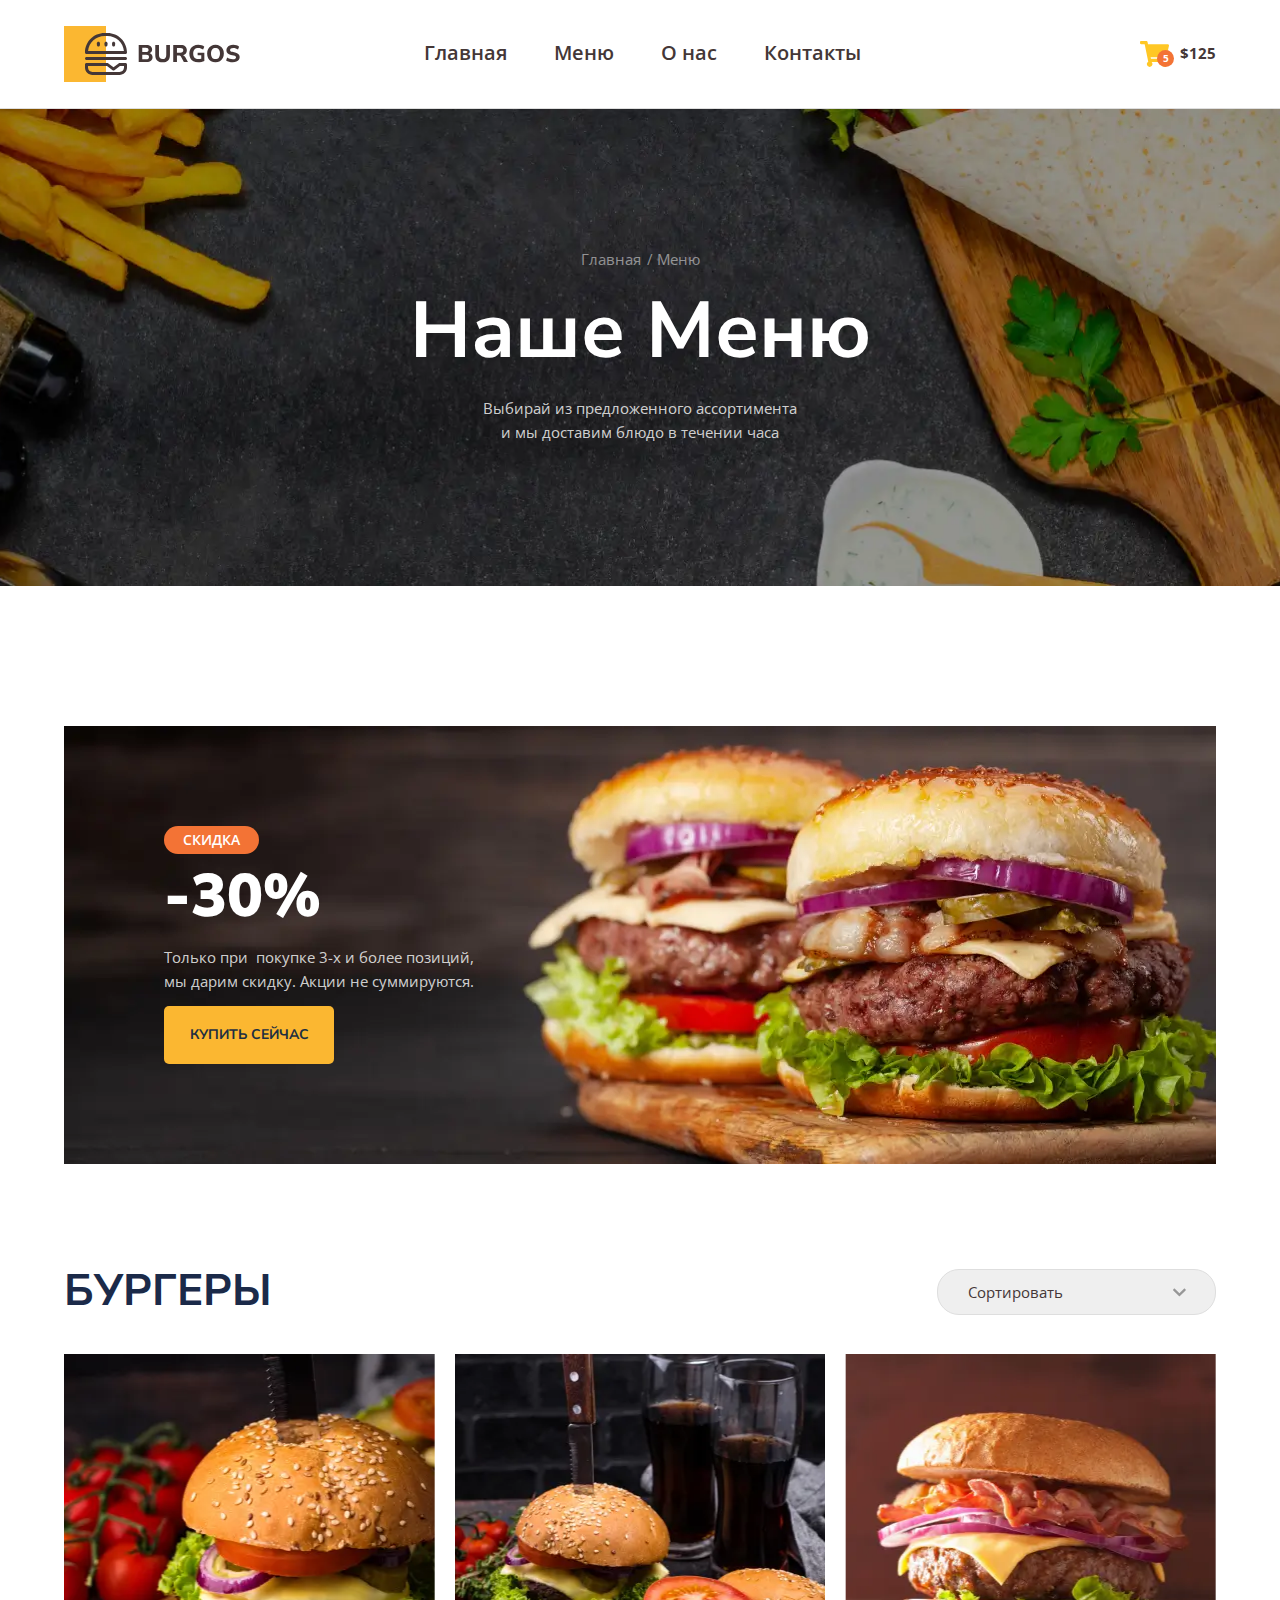
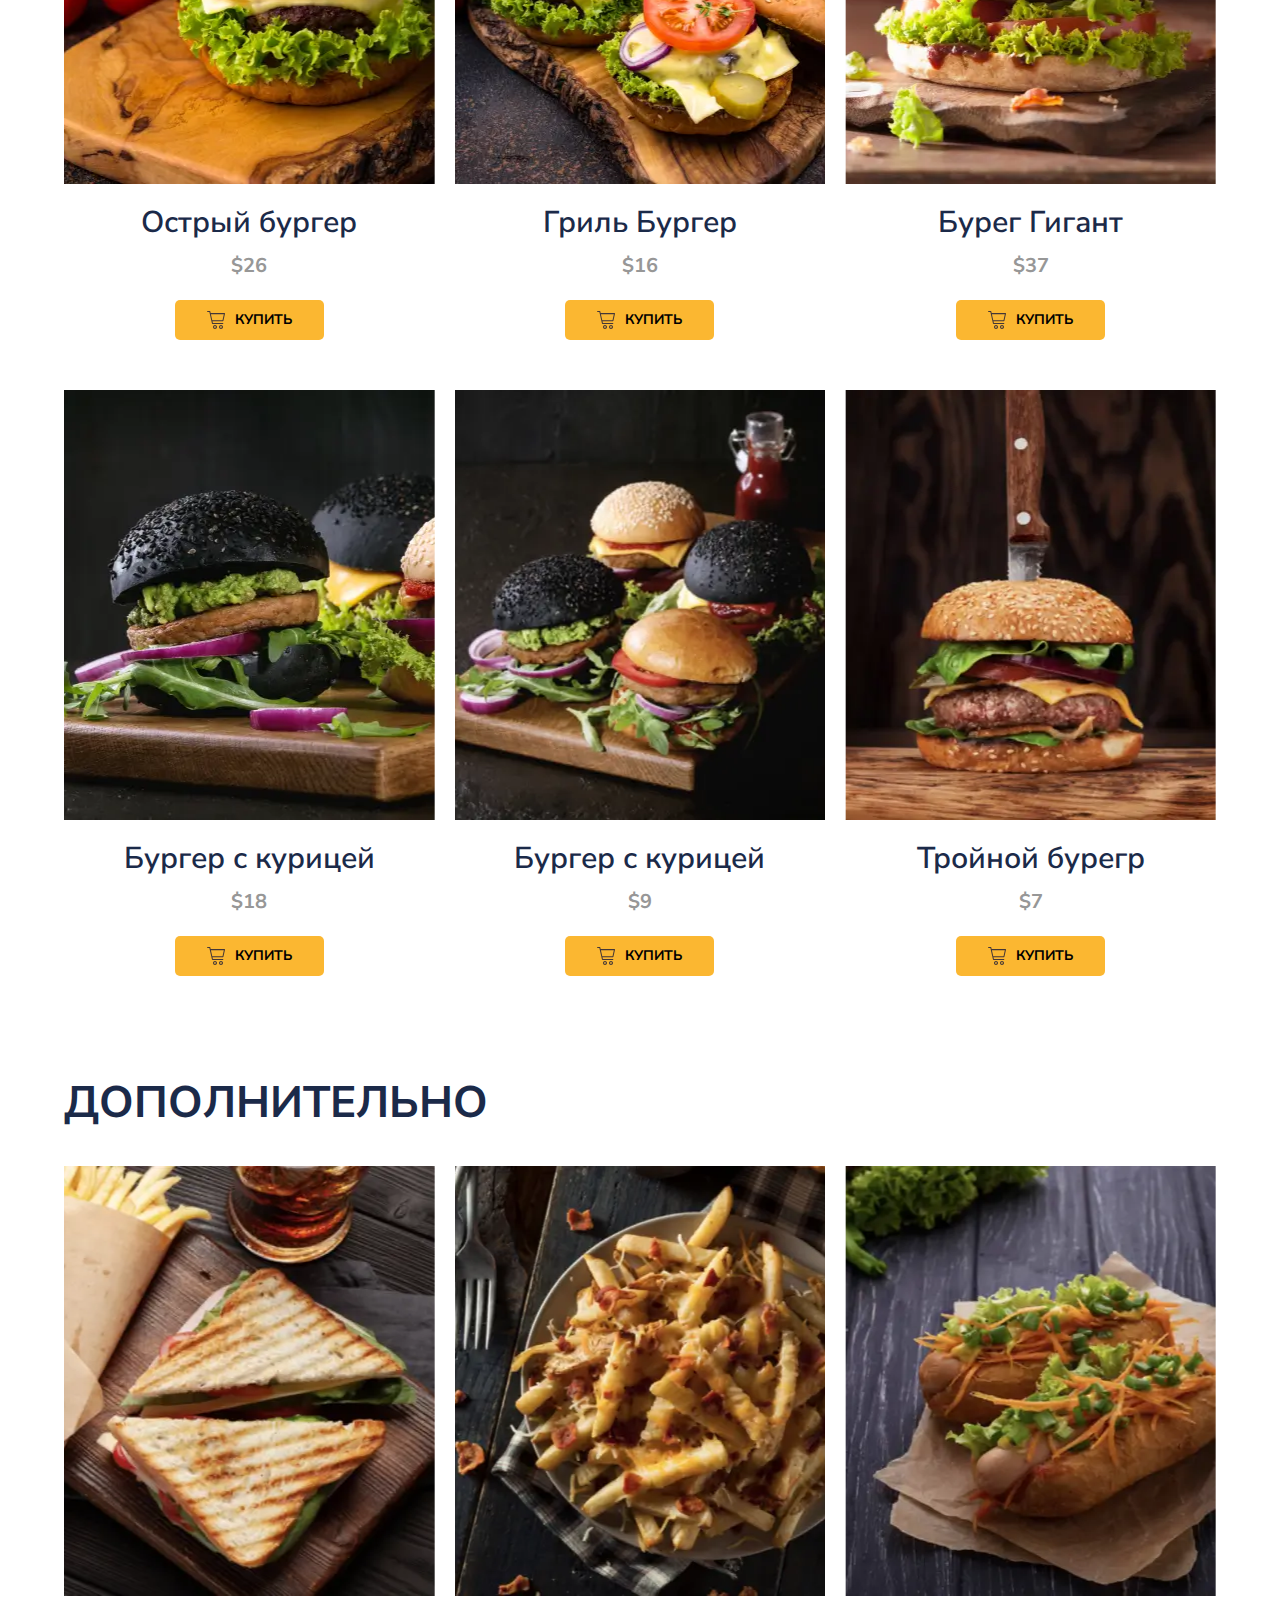
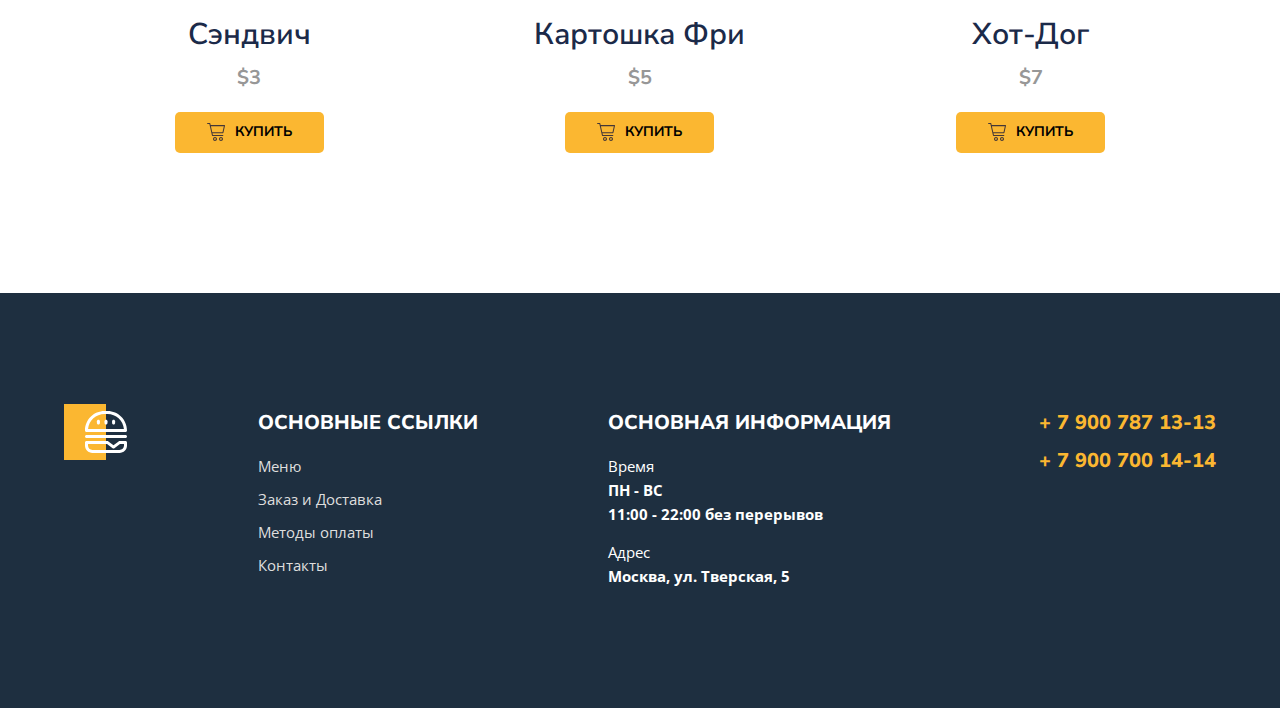
<file: index.html>
<!DOCTYPE html>
<html lang="ru">
<head>
    <meta charset="UTF-8">
    <meta name="viewport" content="width=device-width, initial-scale=1.0">
    <title>Burger</title>
    <link rel="shortcut icon" href="favicon.ico">
    <link rel="icon" href="favicon.svg">
    <link rel="preconnect" href="https://fonts.googleapis.com">
    <link rel="preconnect" href="https://fonts.gstatic.com" crossorigin>
    <link href="https://fonts.googleapis.com/css2?family=Nunito+Sans:ital,opsz,wght@0,6..12,200..1000;1,6..12,200..1000&family=Open+Sans:ital,wght@0,300..800;1,300..800&display=swap" rel="stylesheet">
    <link rel="stylesheet" href="styles/normalize.min.css">
    <link rel="stylesheet" href="styles/main.css">
</head>
<body>
    <header class="header" id="headerTop">
        <div class="container">
            <div class="header-wrapper">
                <button class="burger-menu" onclick="openModal()"></button>
                <div class="logo"></div>
                <nav class="nav">
                    <a class="nav-link" href="#">Главная</a>
                    <a class="nav-link" href="index.html">Меню</a>
                    <a class="nav-link" href="#">О нас</a>
                    <a class="nav-link" href="contact.html">Контакты</a>
                </nav>
                <a href="#" class="cart">$125 <span class="cart-count">5</span></a>

            </div>

        </div>
    </header>
    <section class="hero">
        <div class="container">
            <ul class="breadcrumbs">
                <li class="breadcrumbs-item"><a class="breadcrumbs-link" href="">Главная</a></li>
                <li class="breadcrumbs-item">Меню</li>
            </ul>
            <h1 class="hero-title">Наше меню</h1>
            <p class="hero-description">Выбирай из предложенного ассортимента и мы доставим блюдо в&nbsp;течении часа</p>
        </div>
    </section>
    <section class="banner">
    <div class="container">
        <div class="banner-wrapper">
            <h2 class="banner-title"><span>Скидка</span>-30%</h2>
            <p class="banner-description">Только при&nbsp; покупке 3-х и более позиций, мы&nbsp;дарим скидку. Акции не&nbsp;суммируются.</p>
            <a href="#menuBurger" class="banner-btn">Купить сейчас</a>
        </div>
    </div>
    </section>
    <main>
        <section id="menuBurger">
            <div class="container">
                <div class="menu">
                 <div class="menu-header">
                    <h2 class="menu-title">Бургеры</h2>
                    <select class="select" name="" id="">
                        <option value="Сортировать" disabled selected>Сортировать</option>
                        <option value="По умолчанию">По умолчанию</option>
                        <option value="По возрастанию цены">По возрастанию цены</option>
                        <option value="По убыванию цены">По убыванию цены</option>
                    </select>
                 </div>
                 <div class="menu-box">
                    <div class="menu-item">
                        <div class="menu-thumb">
                            <img src="images/menu/01.webp" alt="">
                        </div>
                        <h3 class="menu-name">Острый бургер</h3>
                        <p class="menu-price">$26</p>
                        <button type="button" class="menu-btn">Купить</button>
                    </div>
                    <div class="menu-item">
                        <div class="menu-thumb">
                            <img src="images/menu/02.webp" alt="">
                        </div>
                        <h3 class="menu-name">Гриль Бургер</h3>
                        <p class="menu-price">$16</p>
                        <button type="button" class="menu-btn">Купить</button>
                    </div>
                    <div class="menu-item">
                        <div class="menu-thumb">
                            <img src="images/menu/03.webp" alt="">
                        </div>
                        <h3 class="menu-name">Бурег Гигант</h3>
                        <p class="menu-price">$37</p>
                        <button type="button" class="menu-btn">Купить</button>
                    </div>
                    <div class="menu-item">
                        <div class="menu-thumb">
                            <img src="images/menu/04.webp" alt="">
                        </div>
                        <h3 class="menu-name">Бургер с курицей</h3>
                        <p class="menu-price">$18</p>
                        <button type="button" class="menu-btn">Купить</button>
                    </div>
                    <div class="menu-item">
                        <div class="menu-thumb">
                            <img src="images/menu/05.webp" alt="">
                        </div>
                        <h3 class="menu-name">Бургер с курицей</h3>
                        <p class="menu-price">$9</p>
                        <button type="button" class="menu-btn">Купить</button>
                    </div>
                    <div class="menu-item">
                        <div class="menu-thumb">
                            <img src="images/menu/06.webp" alt="">
                        </div>
                        <h3 class="menu-name">Тройной бурегр</h3>
                        <p class="menu-price">$7</p>
                        <button type="button" class="menu-btn">Купить</button>
                    </div>
                   
                 </div>
          
                </div>
            </div>
        </section>
        <section>
            <div class="container"> 
                <div class="menu">
                    <div class="menu-header">
                    <h2 class="menu-title">Дополнительно</h2> 
                </div>
                <div class="menu-box _ad">
                    <div class="menu-item _ad">
                        <div class="menu-thumb">
                        <img src="images/menu/01-ap.webp" alt="">
                        </div>
                        <div class="menu-info">
                            <h3 class="menu-name">Сэндвич</h3>
                            <p class="menu-price">$3</p>
                            <button type="button" class="menu-btn">Купить</button>
                        </div>                        
                    </div>
                    <div class="menu-item _ad">
                        <div class="menu-thumb">
                        <img src="images/menu/02-ap.webp" alt="">
                        </div>
                        <div class="menu-info">
                            <h3 class="menu-name">Картошка Фри</h3>
                            <p class="menu-price">$5</p>
                            <button type="button" class="menu-btn">Купить</button>
                        </div>
                    </div>
                    <div class="menu-item _ad">
                        <div class="menu-thumb">
                        <img src="images/menu/03-ap.webp" alt="">
                        </div>
                        <div class="menu-info">
                            <h3 class="menu-name">Хот-Дог</h3>
                            <p class="menu-price">$7</p>
                            <button type="button" class="menu-btn">Купить</button>
                        </div>
                    </div>
                </div>
                </div>
                </div>
        </section>
    </main>
    <footer class="footer">
        <div class="container">
            <div class="footer-wrapper">
                <div>
                <a href="#" class="footer-logo"></a>
                </div>
                <div class="footer-item">
                    <h3 class="footer-title">Основные ссылки</h3>
                    <nav class="footer-nav">
                        <a class="footer-link" href="index.html">Меню</a>
                        <a class="footer-link" href="#">Заказ и Доставка</a>
                        <a class="footer-link" href="#">Методы оплаты</a>
                        <a class="footer-link" href="contact.html">Контакты</a>
                    </nav>
                    <a class="footer-tel _mobile" href="tel:+79007871313">+ 7 900 787 13-13</a>
                    <a class="footer-tel _mobile" href="tel:+79007001414">+ 7 900 700 14-14</a>
                </div>
                <div class="footer-item">
                    <h3 class="footer-title">Основная информация</h3>
                    <ul class="footer-list">
                        <li class="footer-list-item"><span>Время</span><br>ПН - ВС <br> 
                            11:00 - 22:00 без перерывов</li>
                        <li class="footer-list-item"><span>Адрес</span> <br> 
                            Москва, ул. Тверская, 5</li>
                    </ul>
                </div>
                <div class="footer-item">
                    <a class="footer-tel" href="tel:+79007871313">+ 7 900 787 13-13</a>
                    <a class="footer-tel" href="tel:+79007001414">+ 7 900 700 14-14</a>
                </div>
            </div>           
        </div>

    </footer>
    <a href="#headerTop" class="button-up hidden" id="btnUp">Наверх</a>
    <div class="modal" id="modal">
        <nav class="nav _modal">
            <a class="nav-link" href="#">Главная</a>
            <a class="nav-link" href="index.html">Меню</a>
            <a class="nav-link" href="#">О нас</a>
            <a class="nav-link" href="contact.html">Контакты</a>
        </nav>
        <button class="modal-close" onclick="closeModal()"></button>
    </div>
    <script src="scripts/script.js"></script>
</body>
</html>
</file>
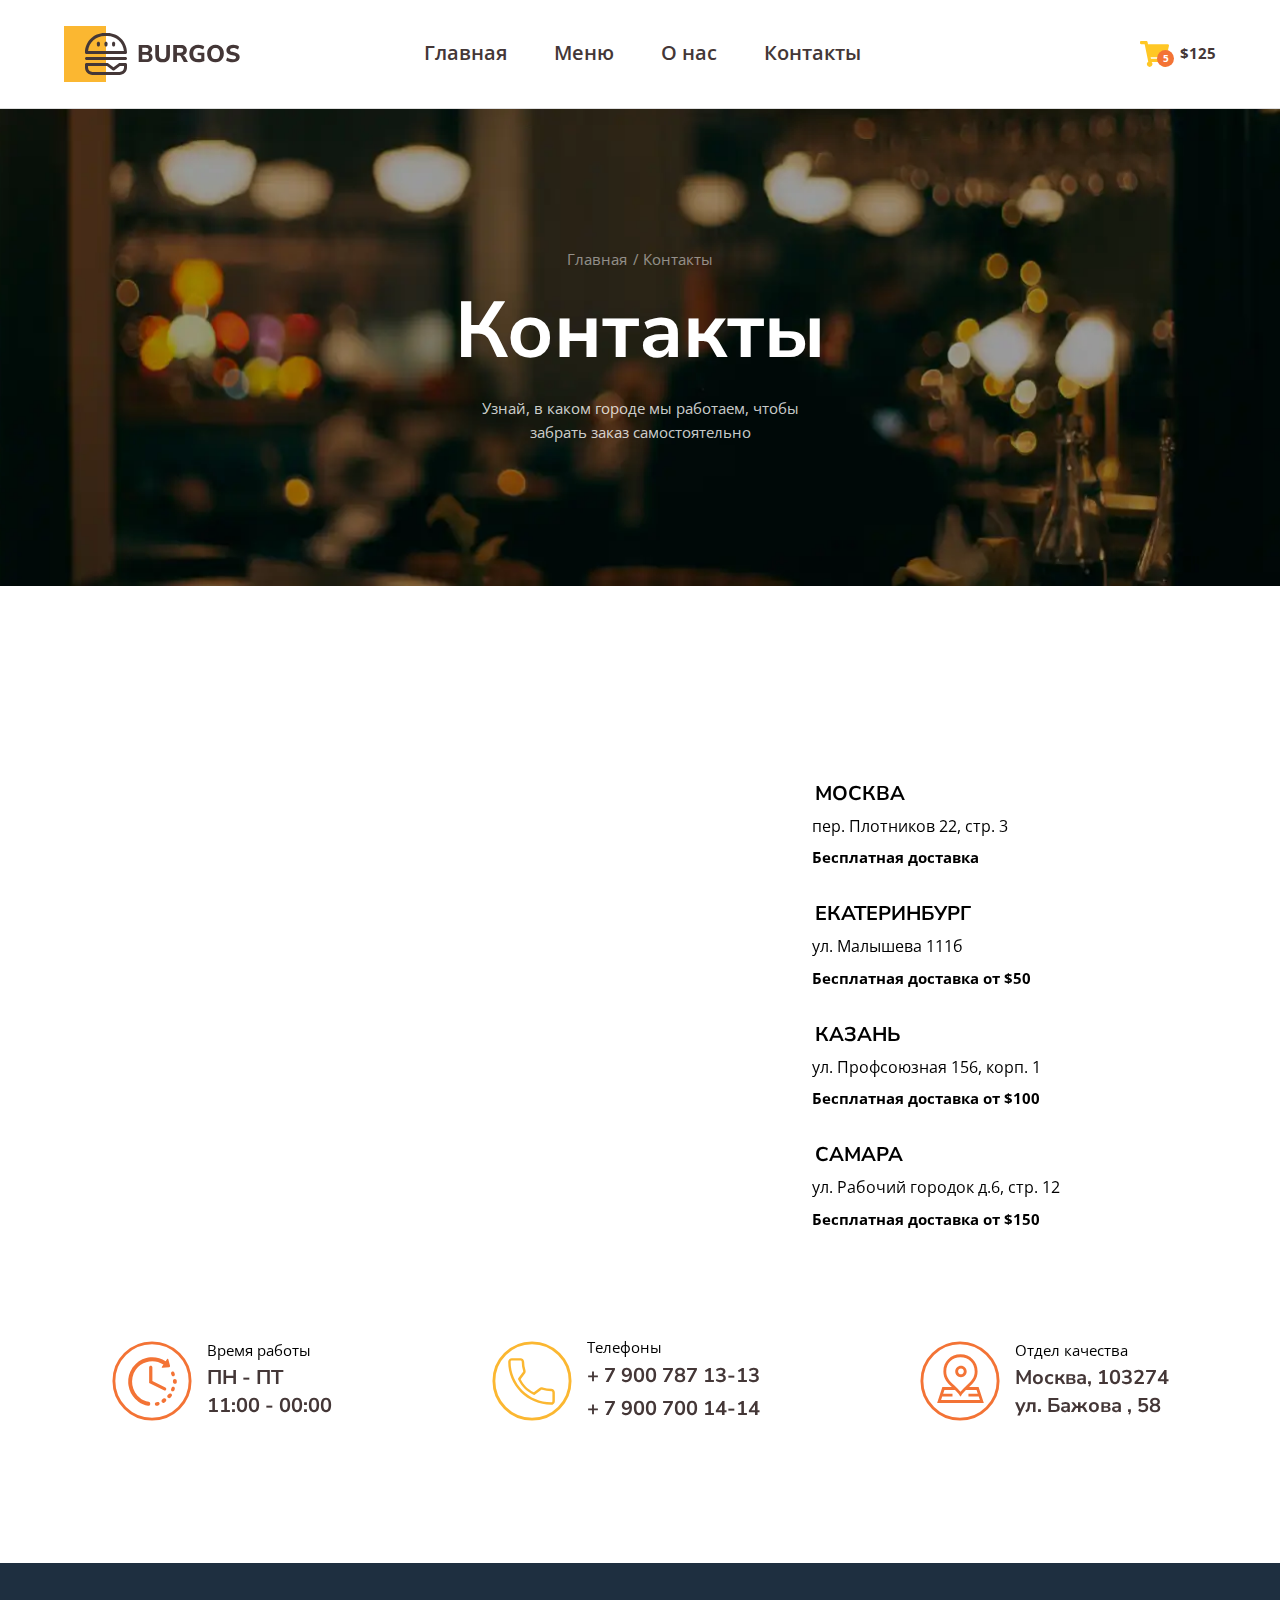
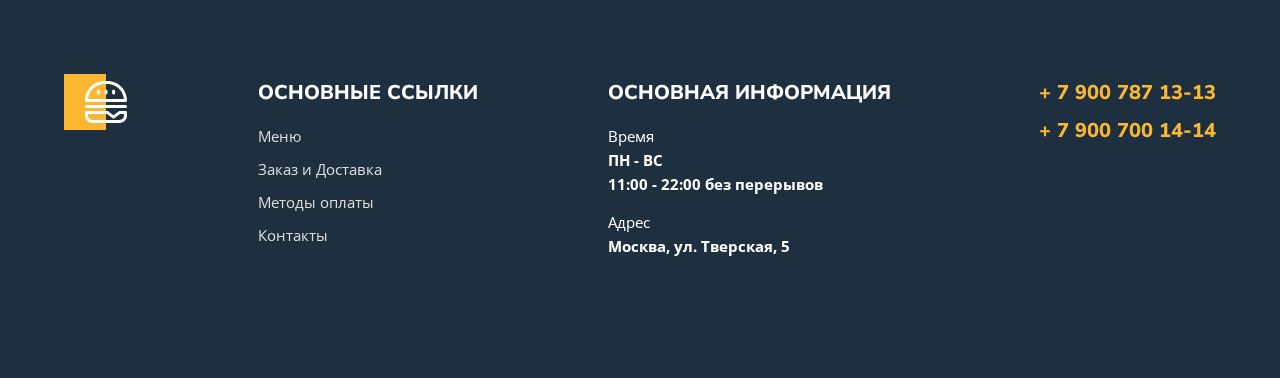
<file: contact.html>
<!DOCTYPE html>
<html lang="ru">
<head>
    <meta charset="UTF-8">
    <meta name="viewport" content="width=device-width, initial-scale=1.0">
    <title>Burger</title>
    <link rel="preconnect" href="https://fonts.googleapis.com">
    <link rel="preconnect" href="https://fonts.gstatic.com" crossorigin>
    <link href="https://fonts.googleapis.com/css2?family=Nunito+Sans:ital,opsz,wght@0,6..12,200..1000;1,6..12,200..1000&family=Open+Sans:ital,wght@0,300..800;1,300..800&display=swap" rel="stylesheet">
    <link rel="stylesheet" href="styles/normalize.min.css">
    <link rel="stylesheet" href="styles/main.css">
</head>
<body>
    <header class="header">
        <div class="container">
            <div class="header-wrapper">
                <div class="logo"></div>
                <nav class="nav">
                    <a class="nav-link" href="#">Главная</a>
                    <a class="nav-link" href="index.html">Меню</a>
                    <a class="nav-link" href="#">О нас</a>
                    <a class="nav-link" href="contact.html">Контакты</a>
                </nav>
                <a href="#" class="cart">$125 <span class="cart-count">5</span></a>

            </div>

        </div>
    </header>
    <section class="hero-contact">
        <div class="container">
            <ul class="breadcrumbs">
                <li class="breadcrumbs-item"><a class="breadcrumbs-link" href="">Главная</a></li>
                <li class="breadcrumbs-item">Контакты</li>
            </ul>
            <h1 class="hero-title">Контакты</h1>
            <p class="hero-description">Узнай, в каком городе мы работаем, чтобы забрать заказ самостоятельно</p>
        </div>
    </section>
    <main>
        <div class="container">
            <div class="contact">
                <div class="contact-main">
                    <div class="contact-map">
                        <iframe src="https://yandex.ru/map-widget/v1/?um=constructor%3A9cea6f0053de33833bd8ed73f3529893c514fca84de1a643ac6cb4bd60bbfd3d&amp;source=constructor" width="100%" height="550" frameborder="0"></iframe>                    
                    </div>
                    <ul class="contact-adress">
                        <li>
                            <span>Москва</span>
                            пер. Плотников 22, стр. 3
                            <span>Бесплатная доставка</span>
                        </li>
                        <li>
                            <span>Екатеринбург</span>
                            ул. Малышева 111б
                            <span>Бесплатная доставка от $50</span>
                        </li>
                        <li>
                            <span>Казань</span>
                            ул. Профсоюзная 156, корп. 1
                            <span>Бесплатная доставка от $100</span>
                        </li>
                        <li>
                            <span>Самара</span>
                            ул. Рабочий городок д.6, стр. 12
                            <span>Бесплатная доставка от $150</span>
                        </li>
                    </ul>
                </div>
                <ul class="contact-additionally">
                    <li>
                        <span>
                            Время работы
                            <span class="contact-info">
                                ПН - ПТ<br>
                                11:00 - 00:00
                            </span>
                        </span>
                    </li>
                    <li>
                        <span>
                            Телефоны
                            <a class="contact-tel" href="tel:+79007871313">+ 7 900 787 13-13</a>
                            <a class="contact-tel" href="tel:+79007001414">+ 7 900 700 14-14</a>
                        </span>
                    </li>
                    <li>
                        <span>
                            Отдел качества
                            <span class="contact-info">
                                Москва, 103274<br>
                                ул. Бажова , 58
                            </span>
                        </span>
                        
                    </li>
                </ul>
            </div>
        </div>
    </main>
    <footer class="footer">
        <div class="container">
            <div class="footer-wrapper">
                <div>
                <a href="#" class="footer-logo"></a>
                </div>
                <div class="footer-item">
                    <h3 class="footer-title">Основные ссылки</h3>
                    <nav class="footer-nav">
                        <a class="footer-link" href="index.html">Меню</a>
                        <a class="footer-link" href="#">Заказ и Доставка</a>
                        <a class="footer-link" href="#">Методы оплаты</a>
                        <a class="footer-link" href="contact.html">Контакты</a>
                    </nav>
                </div>
                <div class="footer-item">
                    <h3 class="footer-title">Основная информация</h3>
                    <ul class="footer-list">
                        <li class="footer-list-item"><span>Время</span><br>ПН - ВС <br> 
                            11:00 - 22:00 без перерывов</li>
                        <li class="footer-list-item"><span>Адрес</span> <br> 
                            Москва, ул. Тверская, 5</li>
                    </ul>
                </div>
                <div class="footer-item">
                    <a class="footer-tel" href="tel:+79007871313">+ 7 900 787 13-13</a>
                    <a class="footer-tel" href="tel:+79007001414">+ 7 900 700 14-14</a>
                </div>
            </div>           
        </div>

    </footer>
</body>
</html>
</file>
<file: styles/main.css>
:root{
    --open-sans:"Open Sans", sans-serif;
    --nunito-sans:"Nunito Sans", sans-serif;

    --accent-light: #FBB731;
    --accent-dark: #F37335;
    --dark:#443737;
    --light: #FFFFFF;
    --light-rgb: 255, 255, 255;
    --line: #DEDEDE;
    --menu:#1B2A49;
    --tr:0.2s;

}
body {
    font-family:var(--open-sans);
}

a {
    text-decoration: none;
}
.container {
    width: 100%;
    max-width: 1182px;
    margin: 0 auto;
    padding-left: 15px;
    padding-right: 15px;
    box-sizing: border-box;
}

/*Header*/
.header {
    border-bottom: 1px solid var(--line);
}
.header-wrapper {
    display: flex;
    align-items: center;
    gap: 56px; /*сейчас на макете отображается 198.3*/
    padding-top: 26px;
    padding-bottom: 26px;
}
.burger-menu {
    display: none;
    width: 34px;
    height: 22px;
    background-image: url(../images/burger-menu.svg);
    background-repeat: no-repeat;
    background-size: contain;
    background-color: transparent;
    border: none;
}
.logo {
    display: block;
    width: 176px;
    height: 56px;
    background-image: url(../images/logo.svg);
    background-repeat: no-repeat;
    background-size: contain;
}
.nav {
    flex-grow: 1;
    display: flex;
    gap: 47px;
    margin-left: min(10vw, 140px);
}
.nav-link {
    color: var(--dark);
    font-size: 20px;
    font-weight: 600;
}
.nav-link::after{
    content: '';
    display: block;
    width: 100%;
    height: 3px;
    background-color: transparent;
    border-radius: 1.5px;
}
.nav-link:hover::after {
    background-color: var(--accent-light);
}

.cart {
    display: flex;
    align-items: center;
    gap: 10px;
    color: var(--dark);
    font-size: 15px;
    font-weight: 700;
    position: relative;
    }
.cart::before {
    content: '';
    display: block;
    width: 30px;
    height: 26px;
    background-image: url(../images/shopping-cart.svg);
    background-repeat: no-repeat;
    background-size: contain;
} 
.cart-count {
    display: flex;
    align-items: center;
    justify-content: center;
    width: 17px;
    height: 17px;
    font-size: 10px;
    color: var(--light);
    background-color: var(--accent-dark);
    border-radius: 100%;
    position: absolute;
    left: 17px;
    bottom: 0;
}
.button-up{

}
.button-up {
    position: fixed;
    right: 10px;
    bottom: 10px;
    text-align: center;
    font-family: var(--nunito-sans);
    font-size: 14px;
    text-transform: uppercase;
    font-weight: 700;
    line-height: 129%;
    color: #1E2F40;
    background-color: var(--accent-light);
    border-radius: 5px;
    padding: 5px 10px;
    border: none;
    transition: var(--tr);
}
.button-up:hover{
    background-color: var(--accent-dark);
}

.button-up.hidden {
    opacity: 0;
}

.button-up.visible {
    opacity: 1;
}

/*Hero*/
.hero {
    background-image: url(../images/hero.webp);
    background-repeat: no-repeat;
    background-size: cover;
    background-position: center center;
    text-align: center;
    padding-top: 142px;
    padding-bottom: 142px;
}
.hero-contact{
    background-image: url(../images/hero-contact.webp);
    background-repeat: no-repeat;
    background-size: cover;
    background-position: center center;
    text-align: center;
    padding-top: 142px;
    padding-bottom: 142px;
}
.breadcrumbs {
    display: flex;
    align-items: center;
    justify-content: center;
    gap: 16px;
    list-style-type: none;
    padding-left: 0;
    color: rgba(var(--light-rgb),.5);
    font-size: 15px;
    margin-top: 0;
    margin-bottom: 0;    
}
.breadcrumbs-item {
    position: relative;
}
.breadcrumbs-item:not(:last-child)::after {
    content: '/';
    position: absolute;
    right: -12px;
}
.breadcrumbs-link {
    color: rgba(var(--light-rgb),.5); 
}
.breadcrumbs-link:hover {
    color: var(--accent-light);
}
.hero-title {
    color: var(--light);
    font-family: var(--nunito-sans);
    font-size: 79px;
    font-weight: 700;
    text-transform: capitalize;
    margin-top: 18px;
    margin-bottom: 19px;
}
.hero-description {
    max-width: 320px;
    margin: 0 auto;
    color: rgba(var(--light-rgb), .8);
    font-size: 15px;
    line-height: 160%;    
}
/*Banner*/

.banner {
    padding-top: 140px;
    }

.banner-wrapper {
    background-image: url(../images/banner.webp);
    background-repeat: no-repeat;
    background-size: cover;
    padding: 100px;
    
}
.banner-title span {
    display: block;
    max-width: 95px;
    color: var(--light);
    font-family: var(--open-sans);
    font-size: 14px;
    font-weight: 600;
    line-height: 128%;
    text-transform: uppercase;
    text-align: center;
    background-color: var(--accent-dark);
    border-radius: 14px;
    padding: 5px 0;
    margin-bottom: 4px;

}
.banner-title {
    color: var(--light);
    font-family: var(--nunito-sans);
    font-size: 60px;
    font-weight: 900;
    line-height: 127%;
    text-transform: uppercase;
    margin-top: 0;
    margin-bottom: 11px;
    } 



.banner-description {
    max-width: 353px;
    margin-top: 0;
    margin-bottom: 13px;
    color: rgba(var(--light-rgb), .8);
    font-size: 15px;
    font-weight: 400;
    line-height: 160%;    
}

.banner-btn {
    display: block;
    max-width: 170px;
    text-align: center;
    font-family: var(--nunito-sans);
    font-size: 14px;
    text-transform: uppercase;
    font-weight: 700;
    line-height: 129%;
    color: #1E2F40;
    background-color: var(--accent-light);
    border-radius: 5px;
    padding: 20px 0;
    border: none;
    transition: var(--tr);
}
.banner-btn:hover{
    background-color: var(--accent-dark);
}

/*Menu*/

.menu-header {
    display: flex;
    align-items: center;
    justify-content: space-between;
    margin-top: 100px;
    margin-bottom: 34px;
}
.menu-title {
    margin-top: 0;
    margin-bottom: 0;
    font-family: var(--nunito-sans);
    font-size: 44px;
    font-weight: 700;
    line-height: 127%;
    text-transform: uppercase;
    color: var(--menu)
}
.select {
    border: 1px solid var(--line);
    border-radius: 22px;
    font-family: var(--open-sans);
    font-weight: 400;
    font-size: 15px;
    line-height: 160%;
    color: var(--dark);
    appearance: none;
    flex-basis: 279px;
    padding-right: 30px;
    padding-left: 30px;
    padding-top: 10px;
    padding-bottom: 10px;
    background-image: url(../images/chevron-down.svg);
    background-repeat: no-repeat;
    background-position: 89% center;
}
.menu-box {
    display: grid;
    grid-template-columns: repeat(3,1fr);
    grid-template-rows: auto;
    gap: 50px 20px;
}

.menu-thumb {
    width: 100%;
    height: 430px;
    position: relative;
    overflow: hidden;
    margin-bottom: 20px;
}

.menu-thumb img {
    width: 100%;
    height: 100%;
    position: absolute;
    left: 50%;
    top: 50%;
    transform: translate(-50%, -50%);
    object-fit: cover;

}

.menu-item {
    font-family: var(--nunito-sans);
    text-align: center;
}
.menu-name {
    font-weight: 600;
    font-size: 30px;
    line-height: 127%;
    color: var(--menu);
    margin-top: 0;
    margin-bottom: 10px;

}

.menu-price {
    font-weight: 700;
    font-size: 20px;
    line-height: 140%;
    color: #979797;
    margin-top: 0;
    margin-bottom: 20px;
}

.menu-btn {
    display: flex;
    align-items: center;
    justify-content: center;
    gap: 10px;
    margin: 0 auto;
    font-weight: 700;
    font-size: 14px;
    line-height: 129%;
    text-transform: uppercase;
    background-color: var(--accent-light);     
    border: none;
    border-radius: 5px;
    padding: 11px 32px;
    transition: var(--tr);  
}
.menu-btn:hover{
    background-color: var(--accent-dark);
}
.menu-btn::before {
    content: '';
    display: block;
    width: 18px;
    height: 18px;
    background-image: url(../images/menu/cart-menu.svg);
    background-repeat: no-repeat;
    background-size: contain;

}

/*Footer*/
.footer {
    margin-top: 140px;
    background-color: #1E2F40;
    padding-top: 111px;
    padding-bottom: 120px;

}
.footer-wrapper {
    display: flex;
    justify-content: space-between;
    /*padding-top: 111px;*/
    gap: 15px;


}
.footer-logo {
    display: block;
    width: 63px;
    height: 56px;
    background-image: url(../images/logo-light.svg);
    background-repeat: no-repeat;
    background-size: contain;
}
.footer-title {
    font-family: var(--nunito-sans);
    font-weight: 800;
    font-size: 20px;
    line-height: 190%;
    text-transform: uppercase;
    color: var(--light);
    margin-top: 0;
    margin-bottom: 12px;
    }
.footer-nav {
    display: flex;
    flex-direction: column;
    gap: 9px;

}
.footer-link {
    font-family: var(--open-sans);
    font-weight: 400;
    font-size: 15px;
    line-height: 160%;
    color: var(--line);
    transition: var(--tr);  
}
.footer-link:hover{
    color: var(--accent-light);
}
.footer-item {
    display: flex;
    flex-direction: column;
}
.footer-item:last-child {
    flex-basis: 194px;
}

.footer-list span {
    font-family: var(--open-sans);
    font-weight: 400;
    font-size: 15px;
    line-height: 160%;
}
.footer-list {
    list-style-type: none;
    font-family: var(--open-sans);
    font-weight: 700;
    font-size: 15px;
    line-height: 160%;
    color: var(--light);
    margin: 0;
    padding-left: 0;
}
.footer-list-item:not(:last-child){
    margin-bottom: 14px;
}
.footer-tel {
    font-family: var(--nunito-sans);
    font-weight: 800;
    font-size: 20px;
    line-height: 190%;
    text-align: right;
    text-transform: uppercase;
    color: var(--accent-light);
    transition: var(--tr);
}
.footer-tel._mobile {
display: none;
}

.footer-tel:hover{
    color: var(--accent-dark);
}

/*Contact*/
.contact-main {
    display: flex;
    align-items: center;
    gap: 20px;
    max-width: 1057px;
    margin: 140px auto 60px;
}

.contact-map {
    flex-basis: 680px;
}

.contact-adress {
    flex-basis: calc(100% - 680px - 20px);
    list-style-type: none;
    padding-left: 0;
}

.contact-adress > li:not(:last-child) {
    margin-bottom: 26px;
}

.contact-adress > li > span {
    display: block;
    font-size: 15px;
    line-height: 160%;
}

.contact-adress > li > span:first-child {
    font-family: var(--nunito-sans);
    font-size: 20px;
    font-weight: 700;
    line-height: 190%;
    text-transform: uppercase;
    margin-left: 3px;
    margin-bottom: 4px;
}

.contact-adress > li > span:last-child {
    font-weight: 700;
    margin-top: 10px;
}

.contact-additionally {
    display: flex;
    justify-content: space-between;
    gap: 20px;
    max-width: 1057px;
    list-style-type: none;
    padding-left: 0;
    margin: 0 auto;
}

.contact-additionally > li {
    font-size: 15px;
    display: flex;
    align-items: center;
    gap: 15px;
}

.contact-additionally > li::before {
    content: '';
    display: block;
    width: 80px;
    height: 80px;
    background-repeat: no-repeat;
    background-size: cover;
}

.contact-additionally > li:nth-child(1):before {
    background-image: url(../images/contact/01.svg);
}
.contact-additionally > li:nth-child(2):before {
    background-image: url(../images/contact/02.svg);
}
.contact-additionally > li:nth-child(3):before {
    background-image: url(../images/contact/03.svg);
}

.contact-info,
.contact-tel {
    display: block;
    color: var(--dark);
    font-family: var(--nunito-sans);
    font-size: 20px;
    font-weight: 700;
    line-height: 140%;
    margin-top: 5px;
}

.contact-tel {
    transition: var(--tr);
}

.contact-tel:hover {
    color: var(--accent-light);
}

.nav._modal {
    display: none;
}

.modal-close {
    display: none;
}


/* Media */


@media (max-width: 1080px) {
    .header-wrapper {
        gap: 40px;
    }
    .nav {
        margin-left: 0;
        gap: min(3vw, 30px);
    }

}

@media (max-width: 768px) {
    .logo {
        width: 150px;
        height: 47.81px;
    }
    .header-wrapper {
        gap: 45px;
    }
    .nav {
        gap: 22px;
    }
    .banner {
        padding-top: 72px;
    }
    .banner-wrapper {
        padding: 100px 40px;
    }

    .menu-header {
        margin-top: 80px;
    }
    .menu-box {
        grid-template-columns: repeat(2,1fr);
    }
    .menu-box._ad {
        grid-template-columns: 1fr;
    }
    .menu-item._ad {
        display: flex;
        align-items: center;
        gap: 20px;
    }
    .menu-item._ad .menu-thumb {
        flex-basis: calc(60% - 20px);
        height: 260px;
        margin-bottom: 0;
    }
    .menu-item._ad .menu-info {
        flex-basis: 40%;
    }

    .footer {
        padding-top: 62px;
        padding-bottom: 71px;
    
    }
    .footer-nav {
        margin-bottom: 20px;
    }

    .footer-item:last-child {
        display: none;
    }
    .footer-tel._mobile {
        display: block;
        text-align: left;
        }
}

@media (max-width: 730px) {
    .header-wrapper {
        gap: 21px;
        padding-top: 19px;
        padding-bottom: 19px;
    }
    .nav {
        display: none;
    } 
    .nav._modal {
        display: flex;
        flex-direction: column;
    }

    .nav-link::after {
        display: none;
    }
    .burger-menu {
        display: block;
    }
    .logo {
        flex-grow: 1;
        width: 116px;
        height: 37px;
    }
    .modal {
        width: 100%;
        max-width: 500px;
        background-color: #FFF8DC;
        padding: 40px 15px;
        position: absolute;
        top: -400px;
        left: 0;
        right: 0;
        margin: 0 auto;
        box-sizing: border-box;
        text-align: center;
        transition: var(--tr);

    }
    .modal-close {
        display: block;
        width: 22px;
        height: 22px;
        background-image: url(../images/close.svg);
        background-repeat: no-repeat;
        background-size: contain;
        background-color: transparent;
        border: none;
        position: absolute;
        top: 20px;
        right: 20px;
    }

    .hero {
        padding-top: 50px;
        padding-bottom: 55px;
    }
    .breadcrumbs {
        font-size: 14px;
        line-height: 19px;
    }
    .hero-title {
        font-size: 38px;
        line-height: 52px;
        margin-top: 22px;
        margin-bottom: 9px;        
    }

    .hero-description {
        font-size: 12px;
        line-height: 20px;
    }

    .banner {
        padding-top: 33px;
        }
    .banner-description {
        max-width: 222px;
        font-size: 14px;
        margin-bottom: 20px;  
    }
    .banner-wrapper {
        padding-top: 35px;
        padding-bottom: 34px;
        padding-left: 17px;
        padding-right: 15;
    }
    .banner-btn {
        max-width: 198px;
    }

    .menu-header {
        margin-top: 58px;
        margin-bottom: 30px;
    }
    .menu-title {
        font-size: 27px;
    }
    .select {
        font-size: 12px;
        flex-basis: 136px;
        width: 136px;
        padding: 13px 15px;
        background-position: 93% center;
    }

    .menu-box {
        gap: 24px 20px;
    }

    .menu-thumb {
        margin-bottom: 10px;
        height: 50vw;
    }
    .menu-item._ad .menu-thumb {
        height: 30vw;
    }
    .menu-name {        
        font-size: 13px;
        margin-bottom: 8px;
    }
    .menu-price {
        font-size: 12px;
        margin-bottom: 14px;
    }
    .menu-btn {
        padding: 11px 22px;
    }

    .footer {
        margin-top: 80px;
    }

    .footer-wrapper {
        flex-direction: column;
        gap: 35px;
        position: relative;
    }

    .footer-logo {
        margin-bottom: 9px;
    }

    .footer-tel._mobile {
        position: absolute;
        top: -13px;
        right: 0;
    }
    .footer-tel._mobile + .footer-tel._mobile {
        top: 25px;
    }

    .footer-title {
        font-size: 18px;
    }

    .footer-nav {
        margin-bottom: 0;
    }
}

@media (max-width:450px) {
    .menu-item._ad .menu-thumb {
        flex-basis: calc(100% - 130px -20px);
        height: 38vw;
    }
    .menu-item._ad .menu-info {
        flex-basis: 130px;
    }
}
</file>
